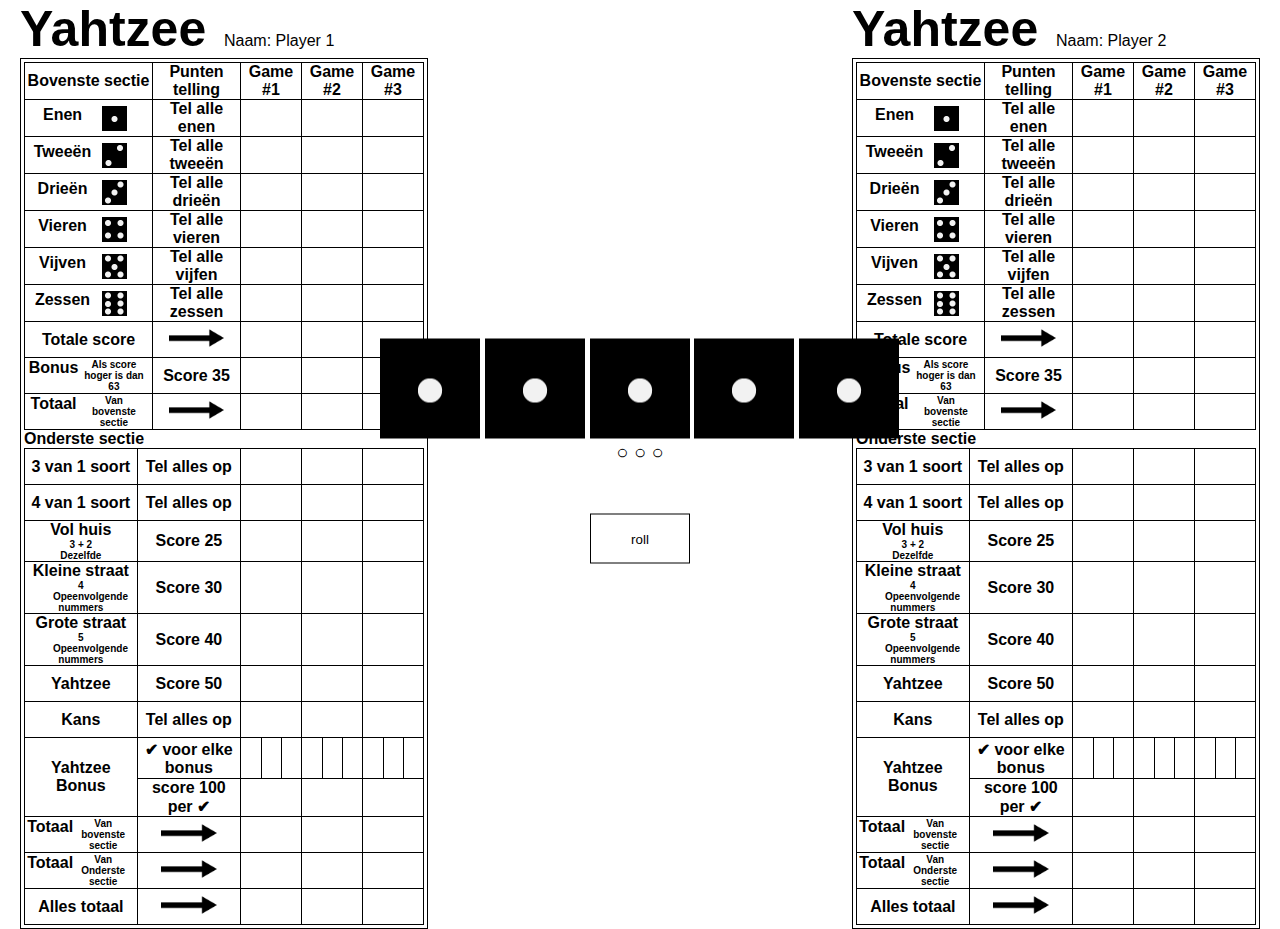
<file: index.html>
<!DOCTYPE html>
<html lang="en">
<head>
    <meta charset="UTF-8">
    <meta name="viewport" content="width=device-width, initial-scale=1.0">
    <link rel="icon" href="dobbelstenen/dice.png">
    <link rel="stylesheet" href="style.css">
    <link rel="stylesheet" href="scorebladstyles.css">
    <title>Yahtzee</title>
</head>
<body>
<div class="player1">
    <div class="scoreblad">
    <div class="topsection">
    <h1>Yahtzee</h1>
    <div class="naambox">
        Naam:
        <span class="naam">Player 1</span>
    </div>
    </div>
        <div class="scoretablebox">
            <table class="uppersection">
                <tr>
                    <th><h4>Bovenste sectie</h4></th>
                    <th>Punten telling</th>
                    <th>Game #1</th>
                    <th>Game #2</th>
                    <th>Game #3</th>
                </tr>
                <tbody>
                    <tr>
                        <th>Enen<img class="dobbelsteen" src="dobbelstenen/dice1.png"></th>
                        <th>Tel alle enen</th>
                        <td class="scorecell"></td>
                        <td class="scorecell"></td>
                        <td class="scorecell"></td>
                    </tr>

                    <tr>
                        <th>Tweeën<img class="dobbelsteen" src="dobbelstenen/dice2.png"></th>
                        <th>Tel alle tweeën</th>
                        <td class="scorecell"></td>
                        <td class="scorecell"></td>
                        <td class="scorecell"></td>
                    </tr>

                    <tr>
                        <th>Drieën<img class="dobbelsteen" src="dobbelstenen/dice3.png"></th>
                        <th>Tel alle drieën</th>
                        <td class="scorecell"></td>
                        <td class="scorecell"></td>
                        <td class="scorecell"></td>
                    </tr>

                    <tr>
                        <th>Vieren<img class="dobbelsteen" src="dobbelstenen/dice4.png"></th>
                        <th>Tel alle vieren</th>
                        <td class="scorecell"></td>
                        <td class="scorecell"></td>
                        <td class="scorecell"></td>
                    </tr>

                    <tr>
                        <th>Vijven<img class="dobbelsteen" src="dobbelstenen/dice5.png"></th>
                        <th>Tel alle vijfen</th>
                        <td class="scorecell"></td>
                        <td class="scorecell"></td>
                        <td class="scorecell"></td>
                    </tr>

                    <tr>
                        <th>Zessen<img class="dobbelsteen" src="dobbelstenen/dice6.png"></th>
                        <th>Tel alle zessen</th>
                        <td class="scorecell"></td>
                        <td class="scorecell"></td>
                        <td class="scorecell"></td>
                    </tr>
                    <tr>
                        <th>Totale score</th>
                        <th><img class = "pijl"src="afbeeldingen/pijl.png"></th>
                        <td class="scorecell"></td>
                        <td class="scorecell"></td>
                        <td class="scorecell"></td>
                    </tr>
                    <tr>
                        <th>Bonus<p class="beschrijfing">Als score hoger is dan 63</p></th>
                        <th>Score 35</th>
                        <td class="scorecell"></td>
                        <td class="scorecell"></td>
                        <td class="scorecell"></td>
                    </tr>
                    <tr>
                        <th>Totaal <p class="beschrijfing">Van bovenste sectie</p></th>
                        <th><img class = "pijl" src="afbeeldingen/pijl.png"></th>
                        <td class="scorecell"></td>
                        <td class="scorecell"></td>
                        <td class="scorecell"></td>
                    </tr>
                </tbody>
            </table>
            <h4>Onderste sectie</h4>
            <table class="lowersection">
                <tr>
                    <th>3 van 1 soort</th>
                    <th>Tel alles op</th>
                    <td class="scorecell"></td>
                    <td class="scorecell"></td>
                    <td class="scorecell"></td>
                </tr>
                <tr>
                    <th>4 van 1 soort</th>
                    <th>Tel alles op</th>
                    <td class="scorecell"></td>
                    <td class="scorecell"></td>
                    <td class="scorecell"></td>
                </tr>     
                <tr>
                    <th>Vol huis<p class="beschrijfing puntenbeschrijving">3 + 2<br> Dezelfde</p></th>
                    <th>Score 25</th>
                    <td class="scorecell"></td>
                    <td class="scorecell"></td>
                    <td class="scorecell"></td>
                </tr>
                <tr>
                    <th>Kleine straat<p class="beschrijfing puntenbeschrijving">4 Opeenvolgende nummers</p></th>
                    <th>Score 30</th>
                    <td class="scorecell"></td>
                    <td class="scorecell"></td>
                    <td class="scorecell"></td>
                </tr>
                <tr>
                    <th>Grote straat<p class="beschrijfing puntenbeschrijving">5 Opeenvolgende nummers</p></th>
                    <th>Score 40</th>
                    <td class="scorecell"></td>
                    <td class="scorecell"></td>
                    <td class="scorecell"></td>
                </tr>
                <tr>
                    <th>Yahtzee</th>
                    <th>Score 50</th>
                    <td class="scorecell"></td>
                    <td class="scorecell"></td>
                    <td class="scorecell"></td>
                </tr>
                <tr>
                    <th>Kans</th>
                    <th>Tel alles op</th>
                    <td class="scorecell"></td>
                    <td class="scorecell"></td>
                    <td class="scorecell"></td>
                </tr>
                <tr>
                    <th rowspan="2">Yahtzee<br>Bonus</th>
                    <th> &#10004; voor elke bonus</th>
                    <td class="boxfordatacell">
                        <table class="innertable">
                            <td class="innerdata"></td>
                            <td class="innerdata"></td>
                            <td class="innerdata"></td>
                        </table>
                    </td>
                    <td class="boxfordatacell">
                        <table class="innertable">
                            <td class="innerdata"></td>
                            <td class="innerdata"></td>
                            <td class="innerdata"></td>
                        </table>
                    </td>
                    <td class="boxfordatacell">
                        <table class="innertable">
                            <td class="innerdata"></td>
                            <td class="innerdata"></td>
                            <td class="innerdata"></td>
                        </table>
                    </td>
                </tr>
                <tr>
                    <th>score 100 <br>per &#10004;</th>
                    <td class="scorecell"></td>
                    <td class="scorecell"></td>
                    <td class="scorecell"></td>
                </tr>
                
                <tr>
                    <th>Totaal<p class="beschrijfing">Van bovenste sectie</p></th>
                    <th><img class = "pijl" src="afbeeldingen/pijl.png"></th>
                    <td class="scorecell"></td>
                    <td class="scorecell"></td>
                    <td class="scorecell"></td>
                </tr>
                <tr>
                    <th>Totaal<p class="beschrijfing">Van Onderste sectie</p></th>
                    <th><img class = "pijl" src="afbeeldingen/pijl.png"></th>
                    <td class="scorecell"></td>
                    <td class="scorecell"></td>
                    <td class="scorecell"></td>
                </tr>
                
                <tr>
                    <th>Alles totaal</th>
                    <th><img class = "pijl" src="afbeeldingen/pijl.png"></th>
                    <td class="scorecell"></td>
                    <td class="scorecell"></td>
                    <td class="scorecell"></td>
                </tr>
            </table>
        </div>
</div>
</div>

<div class="player2">
    <div class="scoreblad">
    <div class="topsection">
    <h1>Yahtzee</h1>
    <div class="naambox">
        Naam:
        <span class="naam">Player 2</span>
    </div>
    </div>
        <div class="scoretablebox">
            <table class="uppersection">
                <tr>
                    <th><h4>Bovenste sectie</h4></th>
                    <th>Punten telling</th>
                    <th>Game #1</th>
                    <th>Game #2</th>
                    <th>Game #3</th>
                </tr>
                <tbody>
                    <tr>
                        <th>Enen<img class="dobbelsteen" src="dobbelstenen/dice1.png"></th>
                        <th>Tel alle enen</th>
                        <td class="scorecell"></td>
                        <td class="scorecell"></td>
                        <td class="scorecell"></td>
                    </tr>

                    <tr>
                        <th>Tweeën<img class="dobbelsteen" src="dobbelstenen/dice2.png"></th>
                        <th>Tel alle tweeën</th>
                        <td class="scorecell"></td>
                        <td class="scorecell"></td>
                        <td class="scorecell"></td>
                    </tr>

                    <tr>
                        <th>Drieën<img class="dobbelsteen" src="dobbelstenen/dice3.png"></th>
                        <th>Tel alle drieën</th>
                        <td class="scorecell"></td>
                        <td class="scorecell"></td>
                        <td class="scorecell"></td>
                    </tr>

                    <tr>
                        <th>Vieren<img class="dobbelsteen" src="dobbelstenen/dice4.png"></th>
                        <th>Tel alle vieren</th>
                        <td class="scorecell"></td>
                        <td class="scorecell"></td>
                        <td class="scorecell"></td>
                    </tr>

                    <tr>
                        <th>Vijven<img class="dobbelsteen" src="dobbelstenen/dice5.png"></th>
                        <th>Tel alle vijfen</th>
                        <td class="scorecell"></td>
                        <td class="scorecell"></td>
                        <td class="scorecell"></td>
                    </tr>

                    <tr>
                        <th>Zessen<img class="dobbelsteen" src="dobbelstenen/dice6.png"></th>
                        <th>Tel alle zessen</th>
                        <td class="scorecell"></td>
                        <td class="scorecell"></td>
                        <td class="scorecell"></td>
                    </tr>
                    <tr>
                        <th>Totale score</th>
                        <th><img class = "pijl"src="afbeeldingen/pijl.png"></th>
                        <td class="scorecell"></td>
                        <td class="scorecell"></td>
                        <td class="scorecell"></td>
                    </tr>
                    <tr>
                        <th>Bonus<p class="beschrijfing">Als score hoger is dan 63</p></th>
                        <th>Score 35</th>
                        <td class="scorecell"></td>
                        <td class="scorecell"></td>
                        <td class="scorecell"></td>
                    </tr>
                    <tr>
                        <th>Totaal <p class="beschrijfing">Van bovenste sectie</p></th>
                        <th><img class = "pijl" src="afbeeldingen/pijl.png"></th>
                        <td class="scorecell"></td>
                        <td class="scorecell"></td>
                        <td class="scorecell"></td>
                    </tr>
                </tbody>
            </table>
            <h4>Onderste sectie</h4>
            <table class="lowersection">
                <tr>
                    <th>3 van 1 soort</th>
                    <th>Tel alles op</th>
                    <td class="scorecell"></td>
                    <td class="scorecell"></td>
                    <td class="scorecell"></td>
                </tr>
                <tr>
                    <th>4 van 1 soort</th>
                    <th>Tel alles op</th>
                    <td class="scorecell"></td>
                    <td class="scorecell"></td>
                    <td class="scorecell"></td>
                </tr>     
                <tr>
                    <th>Vol huis<p class="beschrijfing puntenbeschrijving">3 + 2<br> Dezelfde</p></th>
                    <th>Score 25</th>
                    <td class="scorecell"></td>
                    <td class="scorecell"></td>
                    <td class="scorecell"></td>
                </tr>
                <tr>
                    <th>Kleine straat<p class="beschrijfing puntenbeschrijving">4 Opeenvolgende nummers</p></th>
                    <th>Score 30</th>
                    <td class="scorecell"></td>
                    <td class="scorecell"></td>
                    <td class="scorecell"></td>
                </tr>
                <tr>
                    <th>Grote straat<p class="beschrijfing puntenbeschrijving">5 Opeenvolgende nummers</p></th>
                    <th>Score 40</th>
                    <td class="scorecell"></td>
                    <td class="scorecell"></td>
                    <td class="scorecell"></td>
                </tr>
                <tr>
                    <th>Yahtzee</th>
                    <th>Score 50</th>
                    <td class="scorecell"></td>
                    <td class="scorecell"></td>
                    <td class="scorecell"></td>
                </tr>
                <tr>
                    <th>Kans</th>
                    <th>Tel alles op</th>
                    <td class="scorecell"></td>
                    <td class="scorecell"></td>
                    <td class="scorecell"></td>
                </tr>
                <tr>
                    <th rowspan="2">Yahtzee<br>Bonus</th>
                    <th> &#10004; voor elke bonus</th>
                    <td class="boxfordatacell">
                        <table class="innertable">
                            <td class="innerdata"></td>
                            <td class="innerdata"></td>
                            <td class="innerdata"></td>
                        </table>
                    </td>
                    <td class="boxfordatacell">
                        <table class="innertable">
                            <td class="innerdata"></td>
                            <td class="innerdata"></td>
                            <td class="innerdata"></td>
                        </table>
                    </td>
                    <td class="boxfordatacell">
                        <table class="innertable">
                            <td class="innerdata"></td>
                            <td class="innerdata"></td>
                            <td class="innerdata"></td>
                        </table>
                    </td>
                </tr>
                <tr>
                    <th>score 100 <br>per &#10004;</th>
                    <td class="scorecell"></td>
                    <td class="scorecell"></td>
                    <td class="scorecell"></td>
                </tr>
                
                <tr>
                    <th>Totaal<p class="beschrijfing">Van bovenste sectie</p></th>
                    <th><img class = "pijl" src="afbeeldingen/pijl.png"></th>
                    <td class="scorecell"></td>
                    <td class="scorecell"></td>
                    <td class="scorecell"></td>
                </tr>
                <tr>
                    <th>Totaal<p class="beschrijfing">Van Onderste sectie</p></th>
                    <th><img class = "pijl" src="afbeeldingen/pijl.png"></th>
                    <td class="scorecell"></td>
                    <td class="scorecell"></td>
                    <td class="scorecell"></td>
                </tr>
                
                <tr>
                    <th>Alles totaal</th>
                    <th><img class = "pijl" src="afbeeldingen/pijl.png"></th>
                    <td class="scorecell"></td>
                    <td class="scorecell"></td>
                    <td class="scorecell"></td>
                </tr>
            </table>
        </div>
    </div>
</div>

    <div class="rollDicesBox">
        <div class="dobbelstenen">
            <div class="diceroll1 boxforedice"><img class="dobbelsteen" src="dobbelstenen/dice1.png"></div>
            <div class="diceroll2 boxforedice"><img class="dobbelsteen" src="dobbelstenen/dice1.png"></div>
            <div class="diceroll3 boxforedice"><img class="dobbelsteen" src="dobbelstenen/dice1.png"></div>
            <div class="diceroll4 boxforedice"><img class="dobbelsteen" src="dobbelstenen/dice1.png"></div>
            <div class="diceroll5 boxforedice"><img class="dobbelsteen" src="dobbelstenen/dice1.png"></div>
        </div>
        <span class="dots">&#x25CB; &#x25CB; &#x25CB;</span>
        <button class ="rollBtn" onclick="roll(), viewScore()">roll</button>
    </div>
    <script src="rollanimatie.js"></script>
    <script src="score.js"></script>
</body>
</html>
</file>
<file: style.css>
* {
    margin: 0;
    padding: 0;
    font-family:'Gill Sans', 'Gill Sans MT', Calibri, 'Trebuchet MS', sans-serif
}

.rollDicesBox {
    position: absolute;
    top: 50%;
    left: 50%;
    transform: translate(-50%, -50%);
    display: flex;
    align-items: center;
    justify-content: center;
    flex-direction: column;

}

.boxforedice {
    display: grid;
    row-gap: 7px;
    max-width: 100px;
    max-height: 100px;
}

.dobbelstenen {
    display: grid;
    grid-template-columns: repeat(5, 1fr);
    height: 104px;
    width: 524px;
    row-gap: 20px;
    align-items: center;
    overflow-Y: hidden; 
}

.dobbelsteen {
    user-select: none;
    height: 100px;
    margin-left: 2px;
}
.dots{
    font-size: 20px;
    font-family: Arial, Helvetica, sans-serif;
}
.rollBtn {
    margin-top: 50px;
    height: 50px;
    width: 100px;
    background-color: rgb(255, 255, 255);
    border: 1px solid;
    z-index: 999;
}
</file>
<file: scorebladstyles.css>
.player1{
    position: absolute;
    left: 20px;
}
.player2{
    position: absolute;
    right: 20px;
}


.scoreblad {
    display: inline-block;
    position: relative;
}

.topsection {
    display: grid;
    grid-template-columns: 1fr 1fr;
}

.naambox {
    margin-top: auto;
    margin-bottom: 8px;
}

.naam {
    display: inline-block;
    width: 70%;
    height: 10px;
}

.scoretablebox {
    border: 1px solid black;
    padding: 3px;
}

table {
    width: 400px;
    border-collapse: collapse;
}

th {
    border: 1px solid black;
    height: 25px;
    align-items: center;
}

td {
    height: 25px;
    border: 1px solid black;
    text-align: center;
}
.scorecell:hover, 
.innerdata:hover{
    background-color: lightgray;
}

th .dobbelsteen {
    float: right;
    height: 25px;
    margin-right: 25px;
}

th .pijl {
    height: 20px;
}

.beschrijfing {
    font-size: 10px;
    width: 50%;
    float: right;
    text-align: center;
    margin-right: 5%;
}

.puntenbeschrijving {
    float: none;
    margin-left: auto;
    margin-right: auto;
}

.scorecell {
    width: 60px;
    height: 35px;
}

.scoreblad h1 {
    font-size: 50px;
}

.innertable {
    width: 100%;
}

.innerdata {
    height: 40px;
    width: 33%;
    border: none;
}

.innertable :nth-child(2) {
    border-right: 1px solid;
    border-left: 1px solid;
}
</file>
